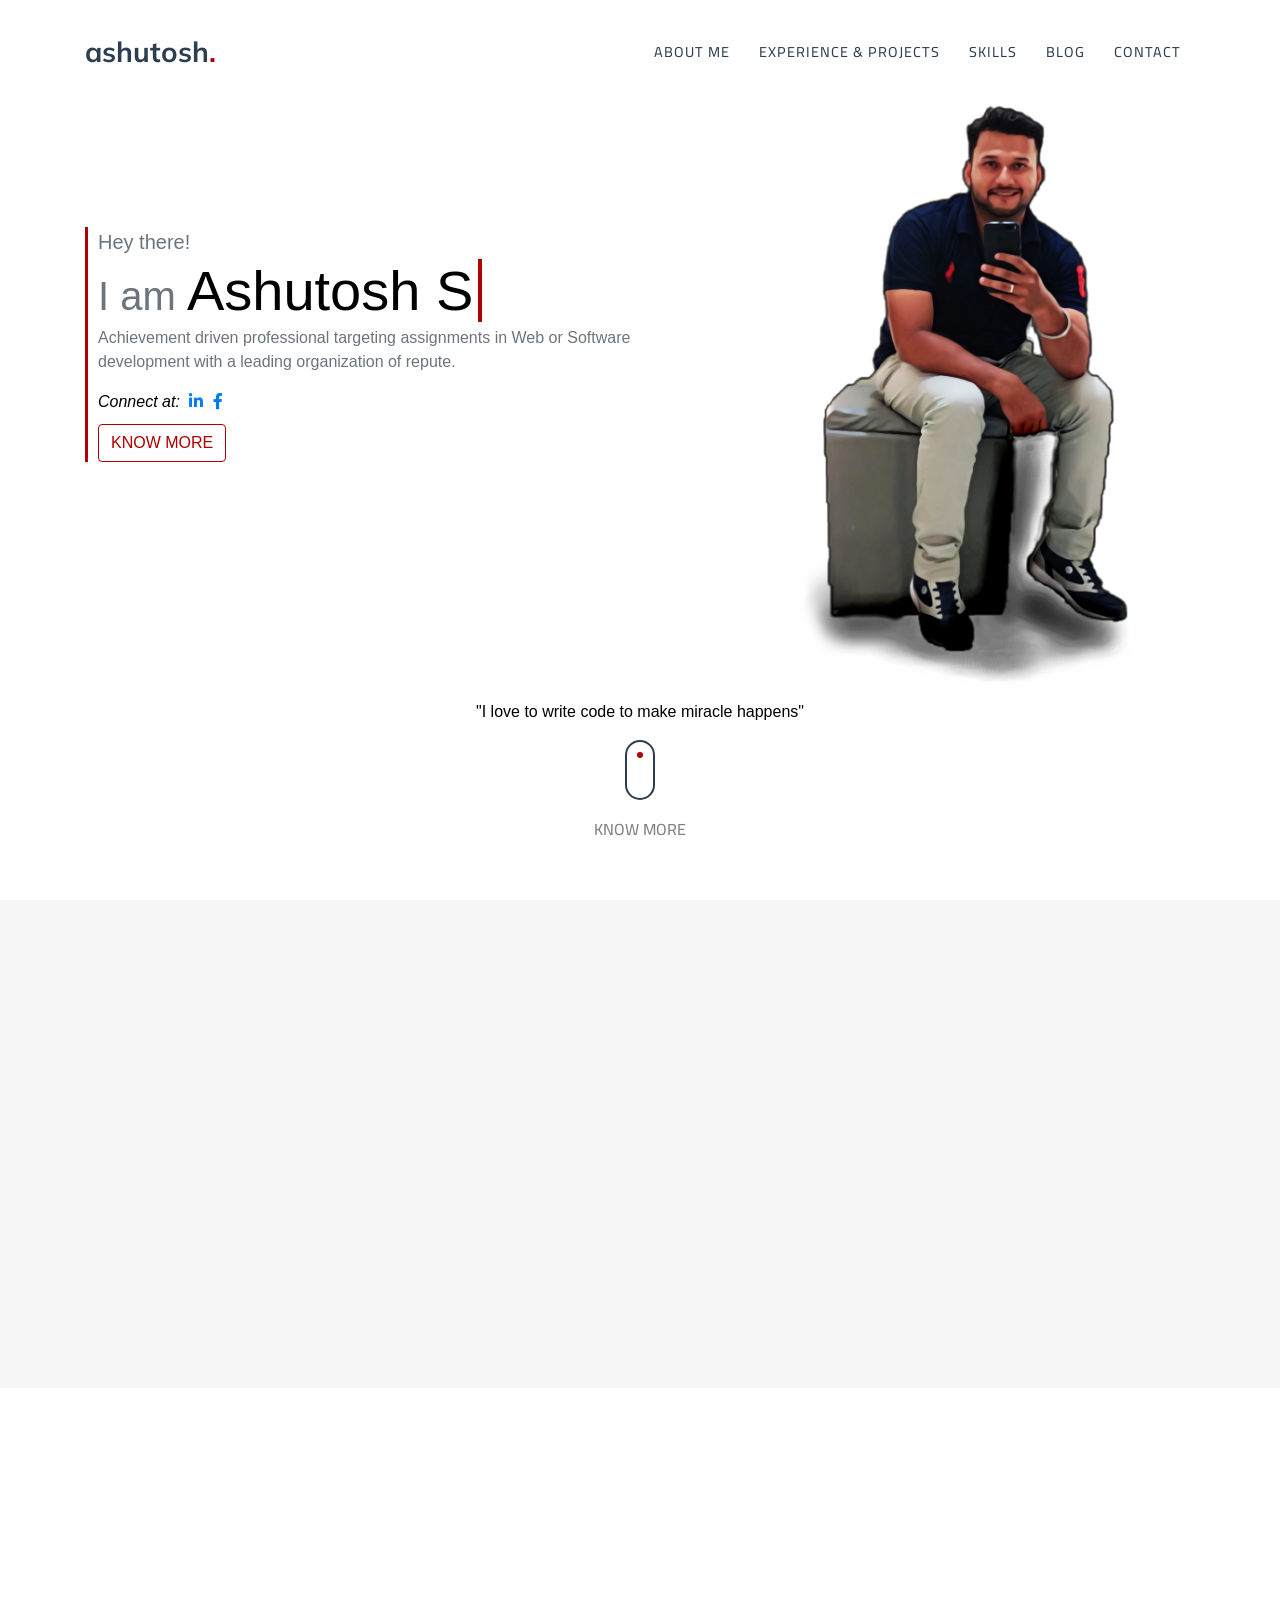
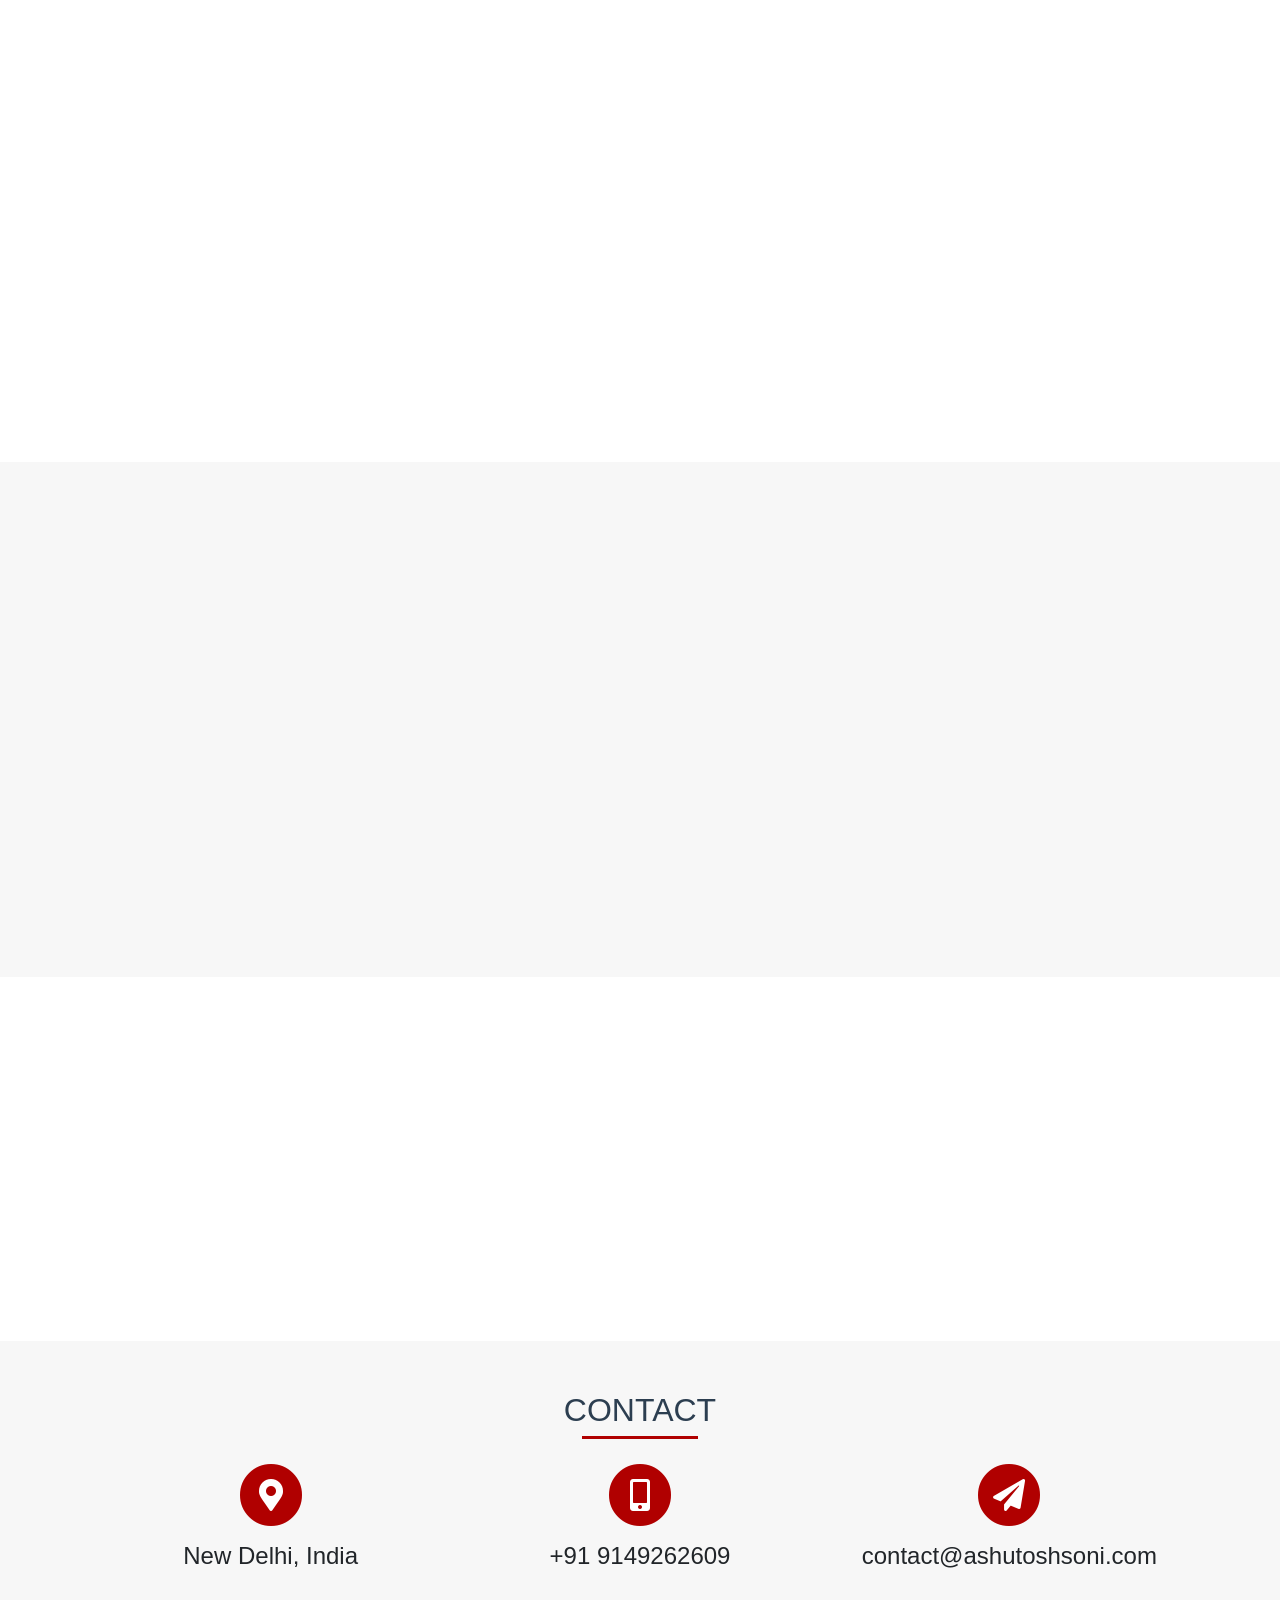
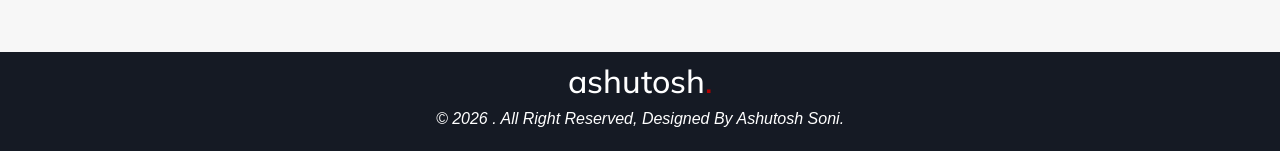
<file: index.html>
<!doctype html>
<html>
    <head>
        <!-- Required meta tags -->
        <meta charset="utf-8">
        <meta name="viewport" content="width=device-width, initial-scale=1, shrink-to-fit=no">
        <title>Ashutosh Soni</title>

        <!-- bootstrap css -->
        <link rel="stylesheet"
              href="https://stackpath.bootstrapcdn.com/bootstrap/4.3.1/css/bootstrap.min.css"
              integrity="sha384-ggOyR0iXCbMQv3Xipma34MD+dH/1fQ784/j6cY/iJTQUOhcWr7x9JvoRxT2MZw1T"
              crossorigin="anonymous">

        <!-- aos css -->
        <link rel="stylesheet" href="https://unpkg.com/aos@next/dist/aos.css" />

        <!-- google fonts -->
        <link rel="stylesheet"
              href="https://fonts.googleapis.com/css?family=Muli">
        <link href='https://fonts.googleapis.com/css?family=Cairo' rel='stylesheet'>

        <!-- fontawesome css -->
        <link rel="stylesheet"
              href="https://pro.fontawesome.com/releases/v5.7.0/css/all.css"
              integrity="sha384-6jHF7Z3XI3fF4XZixAuSu0gGKrXwoX/w3uFPxC56OtjChio7wtTGJWRW53Nhx6Ev"
              crossorigin="anonymous">
        <!-- template custom css -->
        <link href="assets/css/ashutoshsoni.css" rel="stylesheet">
        <link href="assets/css/vendor/canvas-cloud.css" rel="stylesheet">
    </head>

    <body id="page-top">

        <!-- Navigation -->
        <nav class="navbar navbar-expand-lg navbar-dark fixed-top" id="mainNav">
            <div class="container">
                <a class="navbar-brand js-scroll-trigger" href="#page-top">
                    <b>ashutosh</b><b class="dot">.</b></a>
                <button class="navbar-toggler navbar-toggler-right"
                        type="button" data-toggle="collapse"
                        data-target="#navbarResponsive"
                        aria-controls="navbarResponsive"
                        aria-expanded="false" aria-label="Toggle navigation">
                    Menu
                    <i class="fas fa-bars"></i>
                </button>
                <div class="collapse navbar-collapse" id="navbarResponsive">
                    <ul class="navbar-nav text-uppercase ml-auto">
                        <li class="nav-item">
                            <a class="nav-link js-scroll-trigger"
                               href="#about">About me</a>
                        </li>
                        <li class="nav-item">
                            <a class="nav-link js-scroll-trigger"
                               href="#experience">Experience & Projects</a>
                        </li>
                        <li class="nav-item">
                            <a class="nav-link js-scroll-trigger"
                               href="#skills">Skills</a>
                        </li>
                        <li class="nav-item">
                            <a class="nav-link js-scroll-trigger"
                               href="#blogs">Blog</a>
                        </li>
                        <li class="nav-item">
                            <a class="nav-link js-scroll-trigger"
                               href="#contact">Contact</a>
                        </li>
                    </ul>
                </div>
            </div>
        </nav>

        <!-- Header -->
        <header class="masthead">
            <div class="container">
                <div class="row intro-text">
                    <div class="col-lg-12 intro-lead-in">
                        <div class="row">
                            <div class="col-md-7">
                                <div class="intro-box">
                                    <div class="intro-greeting text-muted">
                                        Hey there!
                                    </div>
                                    <div class="intro-heading">
                                        <span class="text-muted">I am</span>
                                        <span class="typewrite display-4" data-period="2000" data-type='["Ashutosh Soni ","a Programmer ", "Blogger"]'></span>
                                        <span class="wrap"></span>

                                    </div>
                                    <div class="intro-sub-heading text-muted">
                                        <p>Achievement driven professional targeting assignments in  Web or Software development with a leading organization of repute.</p>

                                    </div>
                                    <div class="intro-footer">
                                        <div class="intro-footer-left">
                                            <i>Connect at:</i>
                                        </div>

                                        <div class="intro-footer-right">
                                            <span>
                                                <a href="#">
                                                    <i class="fab fa-linkedin-in"></i>
                                                </a>
                                            </span>
                                            <span>
                                                <a href="#">
                                                    <i class="fab fa-facebook-f"></i>
                                                </a>
                                            </span>

                                        </div>

                                    </div>
                                    <div class="intro-footer-btn">
                                        <a href="#about" role="button" class="btn btn-outline-danger custom-btn js-scroll-trigger">KNOW MORE</a>
                                    </div>
                                </div>
                            </div>
                            <div class="col-md-5 text-center">
                                <img src="assets/images/ashutosh-soni-cover.png" class="frame-image image-responsive" alt="ashutosh soni">
                            </div>
                        </div>
                        <div class="row">
                            <div class="col-12 text-center">
                                <p>"I love to write code to make miracle happens"</p>
                            </div>
                            <div class="col-12">
                                <div id="scroll-up">
                                    <a class="js-scroll-trigger" href="#about">
                                        <span></span>
                                    </a>
                                </div>
                                <div class="scroll-up-label">
                                    <h6>KNOW MORE</h6>
                                </div>
                            </div>

                        </div>
                    </div>
                </div>
            </div>
        </header>





        <!-- About me -->
        <section class="page-section" id="about">
            <div class="container-fluid section-bg section-spacing">
                <div class="row">
                    <div class="col-md-12 text-center">
                        <h2 class="section-heading text-uppercase" data-aos="fade-up">About me</h2>
                        <h4 class="section-subheading text-muted" data-aos="fade-up"><i>
                            "I love to write code to make miracle happens"</i></h4>
                    </div>
                </div>

                <div class="row text-center" data-aos="fade-up">
                    <div class="col-sm-12 profile-points">
                        <ul>
                            <li>
                                B.Tech Graduate in Computer Science and Engineering.
                            </li>
                            <li>
                                Technically sound professional with 2+ years of experience in Software Architecture plannig, designing and development.
                            </li>
                        </ul>
                    </div>
                </div>
                <div class="row text-center">
                    <div class="col-sm" data-aos="fade-up">
                        <span class="fa-stack fa-2x">
                            <i class="fas fa-circle fa-stack-2x font-awesome-custom-bg"></i>
                            <i class="fas fa-graduation-cap fa-stack-1x fa-inverse"></i>
                        </span>
                        <h4 class="service-heading">B.Tech Graduate</h4>
                        <p class="text-muted">
                            Computer Science & Engineering (Hons.)
                        </p>

                    </div>

                    <div class="col-sm" data-aos="fade-up">
                        <span class="fa-stack fa-2x">
                            <i class="fas fa-circle fa-stack-2x font-awesome-custom-bg"></i>
                            <i class="fas fa-code fa-stack-1x fa-inverse"></i>
                        </span>
                        <h4 class="service-heading">Functional & OOPs programmer</h4>
                        <p class="text-muted">
                            Clojure(Script), Javascript, Python etc.
                        </p>

                    </div>

                    <div class="col-sm" data-aos="fade-up">
                        <span class="fa-stack fa-2x">
                            <i class="fas fa-circle fa-stack-2x font-awesome-custom-bg"></i>
                            <i class="fas fa-recycle fa-stack-1x fa-inverse"></i>
                        </span>
                        <h4 class="service-heading">Workflow using SDLC models</h4>
                        <p class="text-muted">
                            Agile, waterfall etc
                        </p>

                    </div>

                    <div class="col-sm" data-aos="fade-up">
                        <span class="fa-stack fa-2x">
                            <i class="fas fa-circle fa-stack-2x font-awesome-custom-bg"></i>
                            <i class="fas fa-cogs fa-stack-1x fa-inverse"></i>
                        </span>
                        <h4 class="service-heading">Full-stack skills</h4>
                        <p class="text-muted">
                            Azure Cloud computing, DevOps etc
                        </p>

                    </div>
                </div>

            </div>
        </section>


        <!-- Experience & projects -->
        <section class="page-section" id="experience">
            <div class="container section-spacing">
                <div class="row text-center">
                    <div class="col-lg-12 text-center">
                        <h2 class="section-heading text-uppercase" data-aos="fade-right">Experience and Projects</h2>
                        <h4 class="section-subheading text-muted" data-aos="fade-up"><i>
                            Professional experience of <b>2+</b> years</i></h4>
                    </div>
                </div>
                <div class="row" >
                    <div class="col-sm-12 card-experience" data-aos="fade-left">
                        <div class="row">
                            <div class="col-md-10">
                                <h4>Software Engineer I</h4>

                            </div>
                            <div class="col-md-2">
                                <i>Nov 2017 - Present</i>
                            </div>
                        </div>
                        <div class="row">
                            <div class="col-md-12">
                                <h5><a href="#">Haldor Topsoe A/S</a></h5>
                                <p>
                                    Haldor Topsoe A/S is global leader in catalysis, hydroprocessing and process technology. They are running on Industry 4.0 model which includes Cyber-physical systems, IoTs, cloud computing, cognitive computing, etc.
                                </p>
                            </div>
                            <div class="col-md-12">
                                <span class="project-count">3</span>
                                <span class="project-legend"><b>Projects</b></span>
                            </div>
                            <div class="col-md-12">
                                <ul>
                                    <li class="project-title">
                                        <h4>TrueTemp</h4>
                                        <p>Mar 2018 - Oct 2018</p>
                                        <p>The project provides analytical, Graphical temperature study of chemical plant walls. It is built as SPAs application. Which include functionalities depending on users’ subscription.</p>
                                        <p><b>Roles & Responsibilites:</b>
                                            Architecture planning, designing and developing the app.
                                        </p>
                                        <p><b>Enviroment & technology:</b>
                                            CloureScript, Reagent, re-frame, stylefy, MongoDB, Azure App Service
                                        </p>

                                    </li>
                                </ul>
                            </div>

                        </div>
                    </div>

                </div>
            </div>
        </section>

        <!-- Skills  -->
        <section class="page-section" id="skills">
            <div class="container-fluid section-bg section-spacing">
                <div class="row">
                    <div class="col-lg-12 text-center">
                        <h2 class="section-heading text-uppercase" data-aos="fade-up">Skills</h2>
                        <h4 class="section-subheading text-muted" data-aos="fade-up"><i>
                            "Skills pay the bills"</i></h4>
                    </div>
                </div>
                <div class="container">
                    <div class="row">
                        <div class="col-md-6 skills-left-box" data-aos="fade-up">
                            <div class="row">
                                <b>Programming language: </b>
                                <span class="skills-set-val">
                                    Clojure, Javascript
                                </span>
                            </div>
                            <div class="row">
                                <b>Front-end Technologies: </b>
                                <span class="skills-set-val">
                                    Reframe, React.js, HTML5, CSS3
                                </span>
                            </div>
                            <div class="row">
                                <b>Back-end Technologies: </b>
                                <span class="skills-set-val">
                                    Node.js (Express)
                                </span>
                            </div>
                            <div class="row">
                                <b>Cloud Computing: </b>
                                <span class="skills-set-val">
                                    Azure
                                </span>
                            </div>
                        </div>
                        <div class="col-md-6 text-center" data-aos="fade-up">
                            <div id="myCanvasContainer">
                                <canvas width="350" height="300" id="myCanvas">
                                    <p>Anything in here will be replaced on browsers that support the canvas element</p>
                                </canvas>
                            </div>
                            <div id="tags">
                                <ul>
                                    <li><a href="#">clojure</a></li>
                                    <li><a href="#">ClojureScript</a></li>
                                    <li><a href="#">JavaScript</a></li>
                                    <li><a href="#">node.js</a></li>
                                    <li><a href="#">React.js</a></li>
                                    <li><a href="#">Azure</a></li>
                                    <li><a href="#">linux</a></li>
                                    <li><a href="#">HTML 5</a></li>
                                    <li><a href="#">CSS 3</a></li>
                                    <li><a href="#">Reframe</a></li>
                                </ul>
                            </div>


                        </div>
                    </div>

                </div>
            </div>
        </section>

        <!-- Blogs -->
        <section class="page-section" id="blogs">
            <div class="container section-spacing">
                <div class="row text-center">
                    <div class="col-lg-12 text-center">
                        <h2 class="section-heading text-uppercase" data-aos="fade-right">Blogs</h2>
                        <h4 class="section-subheading text-muted" data-aos="fade-up"><i>
                            Professional experience of <b>2+</b> years</i></h4>
                    </div>
                </div>
                <div class="row" >
                    <div class="col-sm blog-holder" data-aos="fade-up-right">
                        <div class="col-sm-12 card-blog">
                            Introduction to clojure
                        </div>
                    </div>
                    <div class="col-sm blog-holder" data-aos="fade-up-right">
                        <div class="col-sm-12 card-blog">
                            Introduction to clojure
                        </div>
                    </div>

                </div>

                <div class="row text-center">
                    <div class="col-sm-12 blog-btn" data-aos="fade-up">
                        <a href="#" role="button" class="btn btn-outline-danger custom-btn js-scroll-trigger">READ MORE</a>
                    </div>
                </div>

            </div>
        </section>

        <!-- Contact  -->
        <section class="page-section" id="contact">
            <div class="container-fluid section-bg section-spacing">
                <div class="row">
                    <div class="col-lg-12 text-center">
                        <h2 class="section-heading text-uppercase" >Contact</h2>
                        <!-- <h4 class="section-subheading text-muted"><i> "Skills pay the bills"</i></h4> -->
                    </div>
                </div>
                <div class="container">
                    <div class="row p-3 text-center">
                        <div class="col-sm">
                            <span class="fa-stack fa-2x">
                                <i class="fas fa-circle fa-stack-2x font-awesome-custom-bg"></i>
                                <i class="fas fa-map-marker-alt fa-stack-1x fa-inverse"></i>
                            </span>
                            <h4 class="service-heading">New Delhi, India</h4>
                        </div>
                        <div class="col-sm">
                            <span class="fa-stack fa-2x">
                                <i class="fas fa-circle fa-stack-2x font-awesome-custom-bg"></i>
                                <i class="fas fa-mobile-alt fa-stack-1x fa-inverse"></i>
                            </span>
                            <h4 class="service-heading">+91 9149262609</h4>
                        </div>
                        <div class="col-sm">
                            <span class="fa-stack fa-2x">
                                <i class="fas fa-circle fa-stack-2x font-awesome-custom-bg"></i>
                                <i class="fas fa-paper-plane fa-stack-1x fa-inverse"></i>
                            </span>
                            <h4 class="service-heading">contact@ashutoshsoni.com</h4>
                        </div>
                        
                    </div>

                </div>
            </div>
        </section>


        <!-- footer  -->
        <section class="page-section" id="footer">
            <div class="container-fluid footer-bg">
                <div class="row text-center">
                    <div class="col-lg-12">
                        <h2 class="footer-brand">ashutosh<span class="dot">.</span></h2>
                        <h6 class="section-subheading">
                            <i>
                                ©
                                <span id="copyright-year">2018</span>
                                . All Right Reserved, Designed By Ashutosh Soni.
                            </i>
                        </h6>
                    </div>

                </div>

            </div>
        </section>


        <!-- Bootstrap core JavaCloud-Loding -->
        <script src="assets/js/vendor/jquery.min.js"></script>
        <script src="assets/js/vendor/bootstrap.bundle.min.js"></script>

        <!-- Plugin Javascript -->
        <script src="assets/js/vendor/jquery.easing.min.js"></script>
        <script src="assets/js/scrolling-nav.js"></script>

        <!-- tagcanvas  2.9 -->
        <script src="assets/js/vendor/jquery.tagcanvas.min.js"></script>

        <!-- AOS  -->
        <script src="https://unpkg.com/aos@next/dist/aos.js"></script>
        <script>
         AOS.init({
             duration: 1200,
         });
        </script>

        <!-- Custom script for this template -->
        <script src="assets/js/custom.js"></script>

    </body>
</html>
</file>
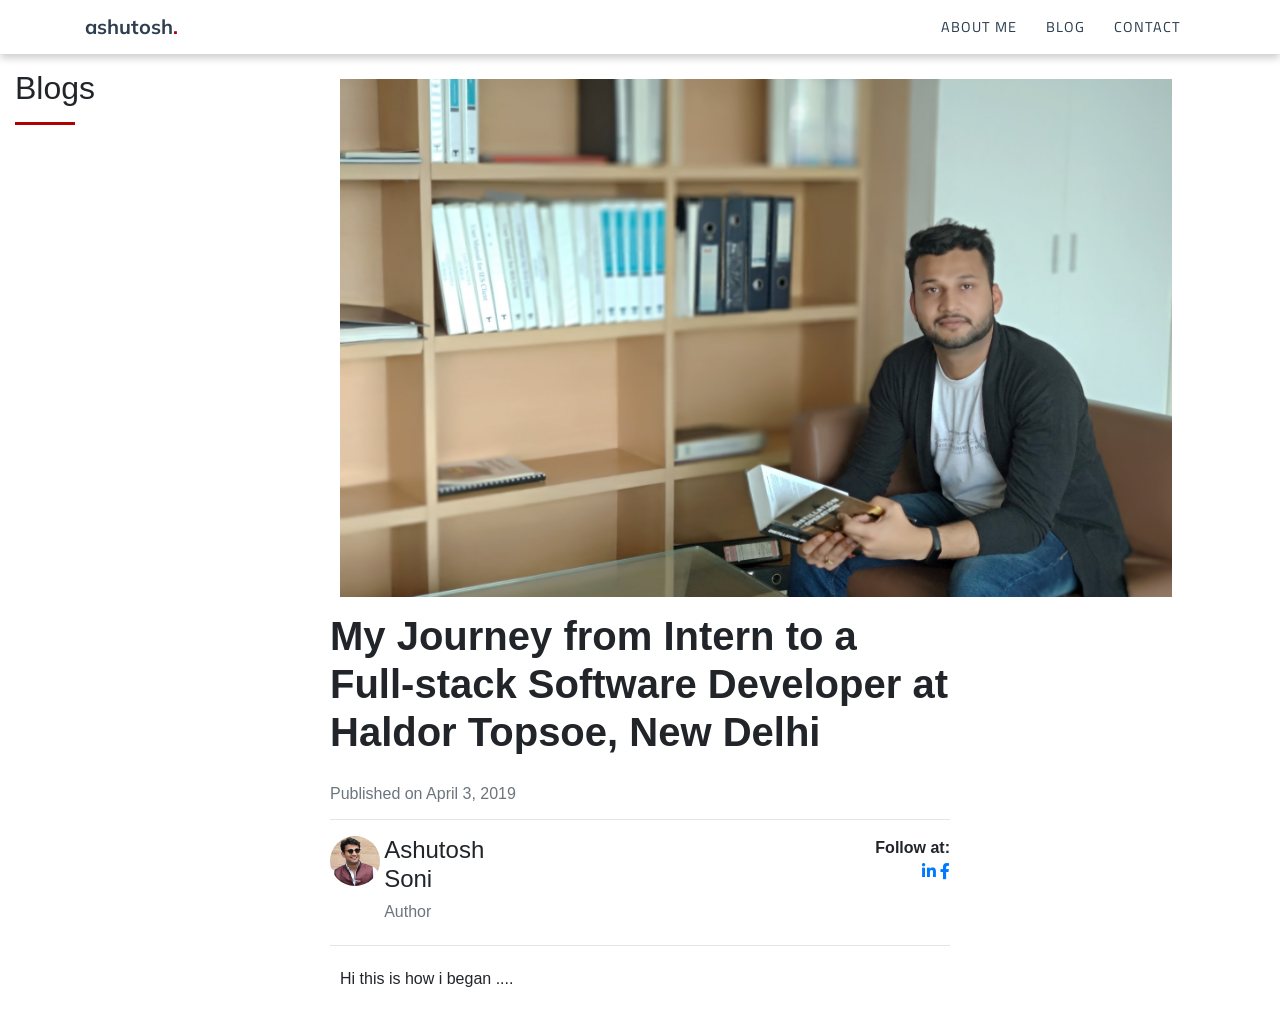
<file: blog.html>
<!doctype html>
<html>
    <head>
        <!-- Required meta tags -->
        <meta charset="utf-8">
        <meta name="viewport" content="width=device-width, initial-scale=1, shrink-to-fit=no">
        <title>Ashutosh Soni</title>

        <!-- bootstrap css -->
        <link rel="stylesheet"
              href="https://stackpath.bootstrapcdn.com/bootstrap/4.3.1/css/bootstrap.min.css"
              integrity="sha384-ggOyR0iXCbMQv3Xipma34MD+dH/1fQ784/j6cY/iJTQUOhcWr7x9JvoRxT2MZw1T"
              crossorigin="anonymous">


        <!-- google fonts -->
        <link rel="stylesheet"
              href="https://fonts.googleapis.com/css?family=Muli">
        <link href='https://fonts.googleapis.com/css?family=Cairo' rel='stylesheet'>

        <!-- fontawesome css -->
        <link rel="stylesheet"
              href="https://pro.fontawesome.com/releases/v5.7.0/css/all.css"
              integrity="sha384-6jHF7Z3XI3fF4XZixAuSu0gGKrXwoX/w3uFPxC56OtjChio7wtTGJWRW53Nhx6Ev"
              crossorigin="anonymous">

        <!-- template custom css -->
        <link href="assets/css/blogs.css" rel="stylesheet">
    </head>

    <body id="page-top">

        <!-- Navigation -->
        <nav class="navbar navbar-expand-lg navbar-dark fixed-top navbar-shrink " id="mainNav">
            <div class="container">
                <a class="navbar-brand js-scroll-trigger" href="#page-top">
                    <b>ashutosh</b><b class="dot">.</b></a>
                <button class="navbar-toggler navbar-toggler-right"
                        type="button" data-toggle="collapse"
                        data-target="#navbarResponsive"
                        aria-controls="navbarResponsive"
                        aria-expanded="false" aria-label="Toggle navigation">
                    Menu
                    <i class="fas fa-bars"></i>
                </button>
                <div class="collapse navbar-collapse" id="navbarResponsive">
                    <ul class="navbar-nav text-uppercase ml-auto">
                        <li class="nav-item">
                            <a class="nav-link js-scroll-trigger"
                               href="#about">About me</a>
                        </li>
                        <li class="nav-item">
                            <a class="nav-link js-scroll-trigger"
                               href="#blogs">Blog</a>
                        </li>
                        <li class="nav-item">
                            <a class="nav-link js-scroll-trigger"
                               href="#contact">Contact</a>
                        </li>
                    </ul>
                </div>
            </div>
        </nav>

        <div class="container-fluid main-container">
            <div class="row">
                <div class="col-lg-3">
                    <span class="blog-legend"><h2>Blogs</h2></span>
                </div>
                <div class="col-lg-6">
                    <div class="row post-container">

                        <div class="col-sm-12 text-center">
                            <img src="assets/images/ashutoshsoni-background.jpg" class="post-banner image-responsive" alt="ashutosh soni">
                        </div>

                        <div class="col-sm-12 post-title">
                            <h1>
                                <b>
                                    My Journey from Intern to a Full-stack Software Developer at Haldor Topsoe, New Delhi

                                </b>
                            </h1>
                        </div>

                        <div class="col-sm-12 post-details">
                            <h6 class="text-muted">
                                Published on April 3, 2019
                            </h6>
                            <hr>
                            <div class="row">
                                <div class="col-sm-2 col-md-1 col-lg-1">
                                    <img src="assets/images/ashutoshsoni.jpg" class="image-responsive rounded-circle author-img" alt="ashutosh soni">
                                </div>
                                <div class="col-sm-4 col-md-3 col-lg-3">
                                    <b>
                                        <h4>Ashutosh Soni</h4>
                                    </b>
                                    <h6 class="text-muted">
                                        Author
                                    </h6>
                                </div>
                                <div class="col-sm-6 col-md-8 col-lg-8 post-details-right">
                                    <b>Follow at:</b>
                                    <div>
                                        <span>
                                            <a href="#">
                                                <i class="fab fa-linkedin-in"></i>
                                            </a>
                                        </span>
                                        <span>
                                            <a href="#">
                                                <i class="fab fa-facebook-f"></i>
                                            </a>
                                        </span>
                                    </div>
                                </div>
                            </div>
                            <hr>
                        </div>

                        <div class="col-sm-12">
                            <p>
                                Hi this is how i began ....
                            </p>
                        </div>

                    </div>
                </div>

                <!-- blog page right column -->
                <div class="col-lg-3">
                    <!-- <h2>Ashutosh Soni</h2> -->
                </div>
            </div>
        </div>


        <!-- Bootstrap core JavaCloud-Loding -->
        <script src="assets/js/vendor/jquery.min.js"></script>
        <script src="assets/js/vendor/bootstrap.bundle.min.js"></script>

        <!-- Plugin Javascript -->
        <script src="assets/js/vendor/jquery.easing.min.js"></script>

        <!-- Custom script for this template -->

    </body>
</html>
</file>
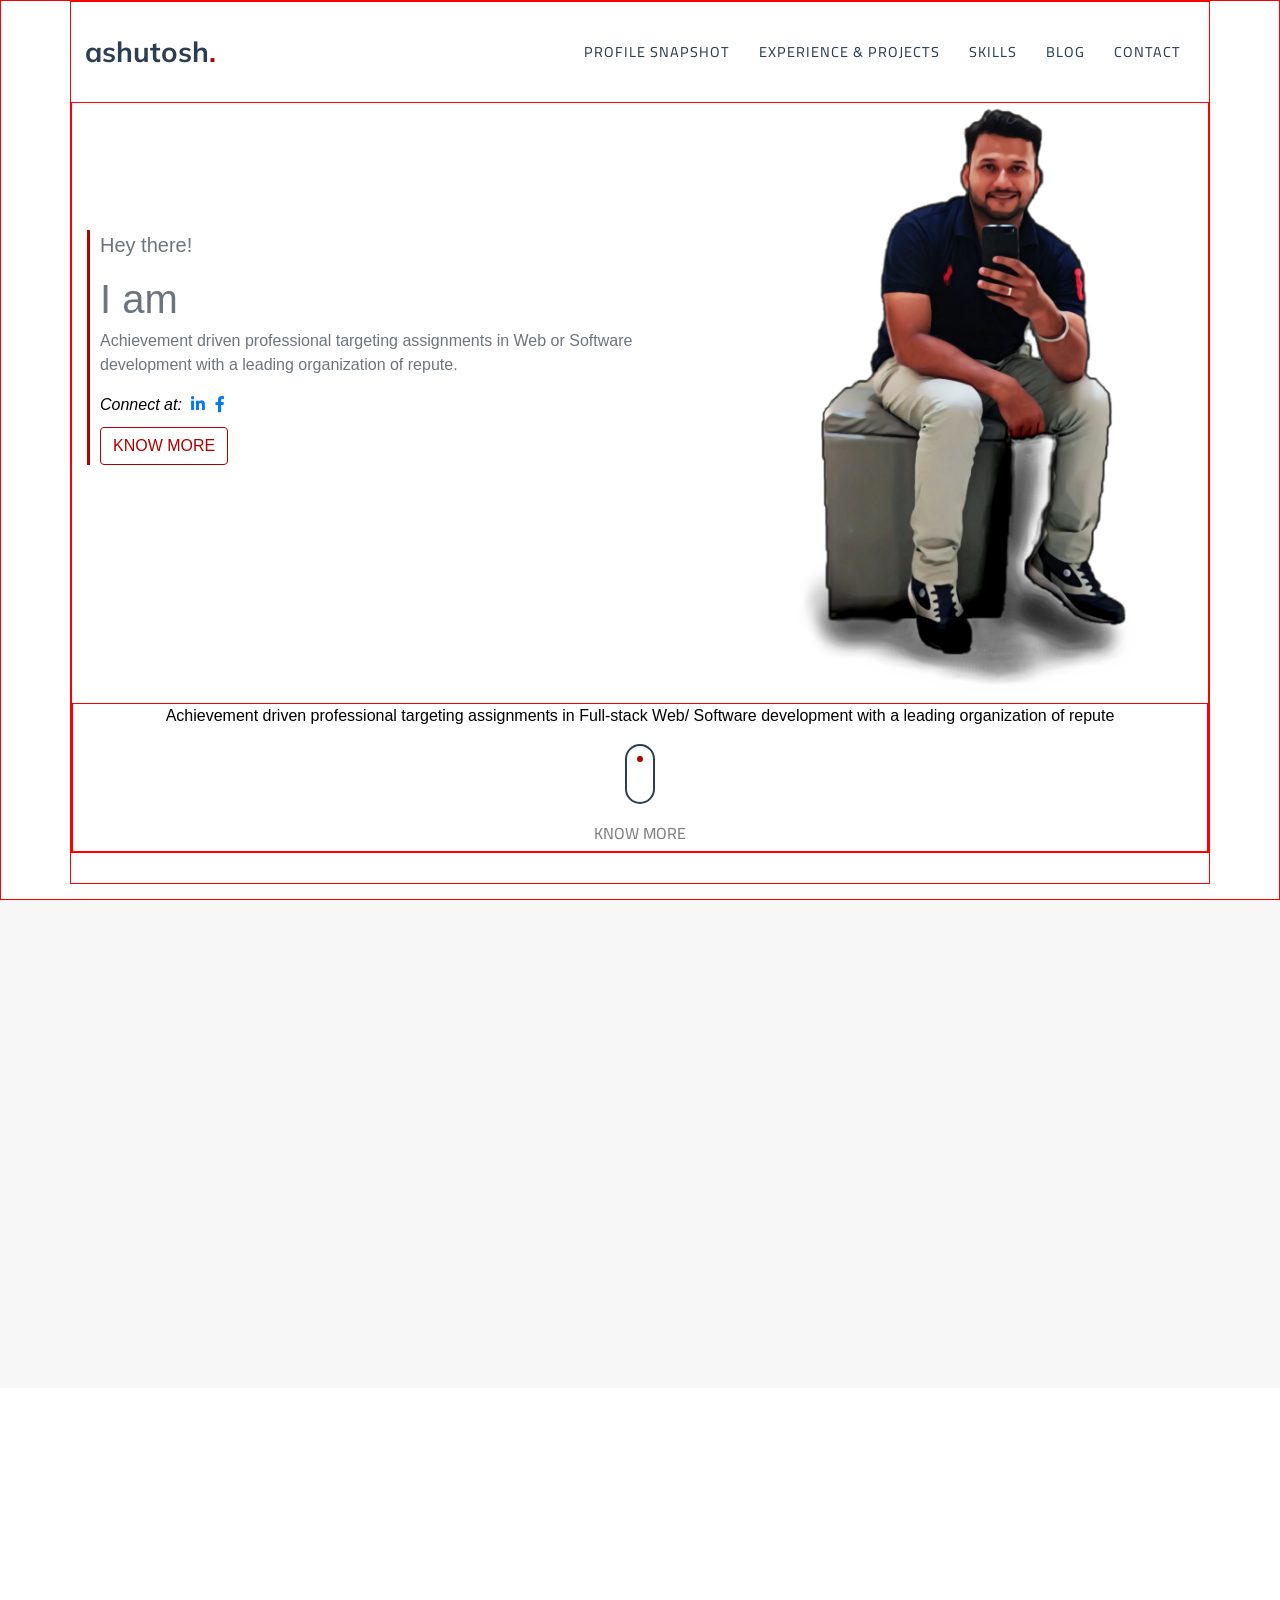
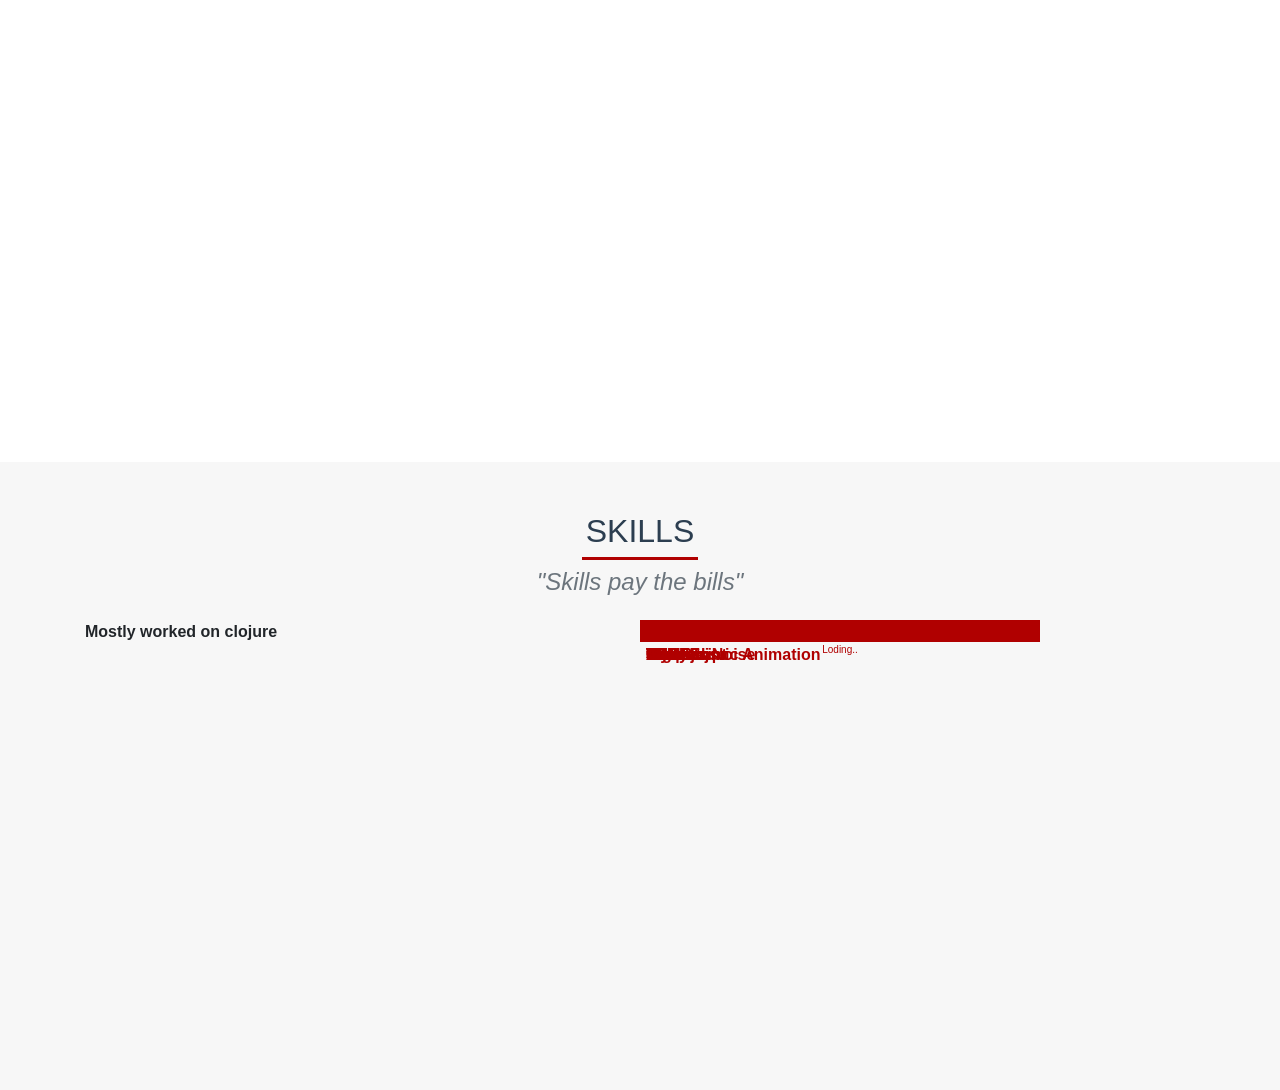
<file: index2.html>
<!doctype html>
<html>
    <head>
        <!-- Required meta tags -->
        <meta charset="utf-8">
        <meta name="viewport" content="width=device-width, initial-scale=1, shrink-to-fit=no">
        <title>Ashutosh Soni</title>

        <!-- bootstrap css -->
        <link rel="stylesheet"
              href="https://stackpath.bootstrapcdn.com/bootstrap/4.3.1/css/bootstrap.min.css"
              integrity="sha384-ggOyR0iXCbMQv3Xipma34MD+dH/1fQ784/j6cY/iJTQUOhcWr7x9JvoRxT2MZw1T"
              crossorigin="anonymous">

        <!-- aos css -->
        <link rel="stylesheet" href="https://unpkg.com/aos@next/dist/aos.css" />

        <!-- google fonts -->
        <link rel="stylesheet"
              href="https://fonts.googleapis.com/css?family=Muli">
        <link href='https://fonts.googleapis.com/css?family=Cairo' rel='stylesheet'>

        <!-- fontawesome css -->
        <link rel="stylesheet"
              href="https://pro.fontawesome.com/releases/v5.7.0/css/all.css"
              integrity="sha384-6jHF7Z3XI3fF4XZixAuSu0gGKrXwoX/w3uFPxC56OtjChio7wtTGJWRW53Nhx6Ev"
              crossorigin="anonymous">
        <!-- template custom css -->
        <link href="assets/css/ashutoshsoni.css" rel="stylesheet">
        <link href="assets/css/vendor/canvas-cloud.css" rel="stylesheet">
    </head>

    <body id="page-top">

        <!-- Navigation -->
        <nav class="navbar navbar-expand-lg navbar-dark fixed-top" id="mainNav">
            <div class="container">
                <a class="navbar-brand js-scroll-trigger" href="#page-top">
                    <b>ashutosh</b><b class="dot">.</b></a>
                <button class="navbar-toggler navbar-toggler-right"
                        type="button" data-toggle="collapse"
                        data-target="#navbarResponsive"
                        aria-controls="navbarResponsive"
                        aria-expanded="false" aria-label="Toggle navigation">
                    Menu
                    <i class="fas fa-bars"></i>
                </button>
                <div class="collapse navbar-collapse" id="navbarResponsive">
                    <ul class="navbar-nav text-uppercase ml-auto">
                        <li class="nav-item">
                            <a class="nav-link js-scroll-trigger"
                               href="#about">Profile Snapshot</a>
                        </li>
                        <li class="nav-item">
                            <a class="nav-link js-scroll-trigger"
                               href="#experience">Experience & Projects</a>
                        </li>
                        <li class="nav-item">
                            <a class="nav-link js-scroll-trigger"
                               href="#skills">Skills</a>
                        </li>
                        <li class="nav-item">
                            <a class="nav-link js-scroll-trigger"
                               href="#team">Blog</a>
                        </li>
                        <li class="nav-item">
                            <a class="nav-link js-scroll-trigger"
                               href="#contact">Contact</a>
                        </li>
                    </ul>
                </div>
            </div>
        </nav>

        <!-- Header -->
        <header class=" container-fluid masthead test-border">
            <div class="container">
                <div class="row intro-text test-border">
                    <div class="col-lg-12 intro-lead-in test-border">
                        <div class="row">
                            <div class="col-md-7">
                                <div class="intro-box">
                                    <div class="intro-greeting text-muted">
                                        Hey there!
                                    </div>
                                    <div class="intro-heading">
                                        <span class="text-muted">I am</span>
                                        <span class="typewrite display-4" data-period="2000" data-type='["Ashutosh Soni ","a Programmer ", "Blogger"]'></span>
                                        <span class="wrap"></span>

                                    </div>
                                    <div class="intro-sub-heading text-muted">
                                        <p>Achievement driven professional targeting assignments in  Web or Software development with a leading organization of repute.</p>

                                    </div>
                                    <div class="intro-footer">
                                        <div class="intro-footer-left">
                                            <i>Connect at:</i>
                                        </div>

                                        <div class="intro-footer-right">
                                            <span>
                                                <a href="#">
                                                    <i class="fab fa-linkedin-in"></i>
                                                </a>
                                            </span>
                                            <span>
                                                <a href="#">
                                                    <i class="fab fa-facebook-f"></i>
                                                </a>
                                            </span>

                                        </div>

                                    </div>
                                    <div class="intro-footer-btn">
                                        <a href="#about" role="button" class="btn btn-outline-danger custom-btn js-scroll-trigger">KNOW MORE</a>
                                    </div>
                                </div>
                            </div>
                            <div class="col-md-5 text-center">
                                <img src="assets/images/ashutosh-soni-cover.png" class="frame-image image-responsive" alt="ashutosh soni">
                            </div>
                        </div>
                        <div class="row test-border">
                            <div class="col-12 text-center">
                                <p>Achievement driven professional targeting assignments in Full-stack
                                    Web/ Software development with a leading organization of
                                    repute</p>
                            </div>
                            <div class="col-12">
                                <div id="scroll-up">
                                    <a class="js-scroll-trigger" href="#about">
                                        <span></span>
                                    </a>
                                </div>
                                <div class="scroll-up-label">
                                    <h6>KNOW MORE</h6>
                                </div>
                            </div>

                        </div>
                    </div>
                </div>
            </div>
        </header>

        <!-- Profile snapshot -->
        <section class="page-section" id="about">
            <div class="container-fluid section-bg section-spacing">
                <div class="row">
                    <div class="col-lg-12 text-center">
                        <h2 class="section-heading text-uppercase" data-aos="fade-up">Profile Snapshot</h2>
                        <h4 class="section-subheading text-muted" data-aos="fade-up"><i>
                            "I love to write code to make miracle happens"</i></h4>
                    </div>
                </div>
                <div class="row text-center" data-aos="fade-up">
                    <div class="col-md-12 col-lg-12 col-sm-12 col-xs-12 profile-points ">
                        <ul>
                            <li>
                                B.Tech Graduate in Computer Science and Engineering.
                            </li>
                            <li>
                                Technically sound professional with 2+ years of experience in Software Architecture plannig, designing and development.
                            </li>
                        </ul>
                    </div>
                    <div class="col-sm" data-aos="fade-up">
                        <span class="fa-stack fa-2x">
                            <i class="fas fa-circle fa-stack-2x font-awesome-custom-bg"></i>
                            <i class="fas fa-graduation-cap fa-stack-1x fa-inverse"></i>
                        </span>
                        <h4 class="service-heading">B.Tech Graduate</h4>
                        <p class="text-muted">
                            Computer Science & Engineering (Hons.)
                        </p>

                    </div>

                    <div class="col-sm" data-aos="fade-up">
                        <span class="fa-stack fa-2x">
                            <i class="fas fa-circle fa-stack-2x font-awesome-custom-bg"></i>
                            <i class="fas fa-code fa-stack-1x fa-inverse"></i>
                        </span>
                        <h4 class="service-heading">Functional & OOPs programmer</h4>
                        <p class="text-muted">
                            Clojure(Script), Javascript, Python etc.
                        </p>

                    </div>

                    <div class="col-sm" data-aos="fade-up">
                        <span class="fa-stack fa-2x">
                            <i class="fas fa-circle fa-stack-2x font-awesome-custom-bg"></i>
                            <i class="fas fa-recycle fa-stack-1x fa-inverse"></i>
                        </span>
                        <h4 class="service-heading">Workflow using SDLC models</h4>
                        <p class="text-muted">
                            Agile, waterfall etc
                        </p>

                    </div>

                    <div class="col-sm" data-aos="fade-up">
                        <span class="fa-stack fa-2x">
                            <i class="fas fa-circle fa-stack-2x font-awesome-custom-bg"></i>
                            <i class="fas fa-cogs fa-stack-1x fa-inverse"></i>
                        </span>
                        <h4 class="service-heading">Full-stack skills</h4>
                        <p class="text-muted">
                            Azure Cloud computing, DevOps etc
                        </p>

                    </div>


                </div>
            </div>
        </section>

        <!-- Experience & projects -->
        <section class="page-section" id="experience">
            <div class="container  section-spacing">
                <div class="row text-center">
                    <div class="col-lg-12 text-center">
                        <h2 class="section-heading text-uppercase" data-aos="fade-right">Experience and Projects</h2>
                        <h4 class="section-subheading text-muted" data-aos="fade-up"><i>
                            Professional experience of <b>2+</b> years</i></h4>
                    </div>
                </div>
                <div class="row" >
                    <div class="col-sm card-experience" data-aos="fade-left">
                        <div class="row">
                            <div class="col-md-10">
                                <h4>Software Engineer I</h4>

                            </div>
                            <div class="col-md-2">
                                <i>Nov 2017 - Present</i>
                            </div>
                        </div>
                        <div class="row">
                            <div class="col-md-12">
                                <h5><a href="#">Haldor Topsoe A/S</a></h5>
                                <p>
                                    Haldor Topsoe A/S is global leader in catalysis, hydroprocessing and process technology. They are running on Industry 4.0 model which includes Cyber-physical systems, IoTs, cloud computing, cognitive computing, etc.
                                </p>
                            </div>
                            <div class="col-md-12">
                                <span class="project-count">3</span>
                                <span class="project-legend"><b>Projects</b></span>
                            </div>
                            <div class="col-md-12">
                                <ul>
                                    <li class="project-title">
                                        <h4>TrueTemp</h4>
                                        <p>Mar 2018 - Oct 2018</p>
                                        <p>The project provides analytical, Graphical temperature study of chemical plant walls. It is built as SPAs application. Which include functionalities depending on users’ subscription.</p>
                                        <p><b>Roles & Responsibilites:</b>
                                            Architecture planning, designing and developing the app.
                                        </p>
                                        <p><b>Enviroment & technology:</b>
                                            CloureScript, Reagent, re-frame, stylefy, MongoDB, Azure App Service
                                        </p>

                                    </li>
                                </ul>
                            </div>

                        </div>
                    </div>

                </div>
            </div>
        </section>

        <!-- Skills  -->
        <section class="page-section" id="skills">
            <div class="container-fluid section-bg section-spacing">
                <div class="row">
                    <div class="col-lg-12 text-center">
                        <h2 class="section-heading text-uppercase">Skills</h2>
                        <h4 class="section-subheading text-muted"><i>
                            "Skills pay the bills"</i></h4>
                    </div>
                </div>
                <div class="container">
                    <div class="row">
                        <div class="col-md-6">
                            <b>Mostly worked on clojure</b>
                        </div>
                        <div class="col-col-6">

                            <!-- canvas-cloud -->
                            <div id="cloud-all" class="text-center">
                                <div class="loading-bar">Loading-Bar</div>
                                <div class="cloud-loding">Loding..</div>
                            </div>
                            <div id="cloud-container">
                                <a href="#">CSS</a>
                                <a href="#">HTML5</a>
                                <a href="#">DIV</a>
                                <a href="#">style</a>
                                <a href="#">Color</a>
                                <a href="#">3D</a>
                                <a href="#">JavaScript</a>
                                <a href="#">Font</a>
                                <a href="#">Node.js</a>
                                <a href="#">THREE.js</a>
                                <a href="#">Canvas</a>
                                <a href="#">Class</a>
                                <a href="#">Web</a>
                                <a href="#">Math</a>
                                <a href="#">Random</a>
                                <a href="#">Fractals</a>
                                <a href="#">Simplex Noise</a>
                                <a href="#">Array</a>
                                <a href="#">Algonithmic Animation</a>
                                <a href="#">function</a>
                            </div>



                        </div>
                    </div>

                </div>
            </div>
        </section>



        <!-- Bootstrap core JavaCloud-Loding -->
        <script src="assets/js/vendor/jquery.min.js"></script>
        <script src="assets/js/vendor/bootstrap.bundle.min.js"></script>

        <!-- Plugin Javascript -->
        <script src="assets/js/vendor/jquery.easing.min.js"></script>
        <script src="assets/js/scrolling-nav.js"></script>

        <!-- AOS  -->
        <script src="https://unpkg.com/aos@next/dist/aos.js"></script>
        <script>
         AOS.init({
             duration: 1200,
         });
        </script>

        <!-- Custom script for this template -->
        <script src="assets/js/custom.js"></script>
        <!-- <script src="assets/js/vendor/canvas-cloud.js"></script> -->

    </body>
</html>
</file>
<file: assets/css/ashutoshsoni.css>
/* @media (min-width: 768px) { */
/*   section { */
/*     padding: 25px 0; */
/*   } */
/* } */

.section-heading {
  color: #2c3e50;
  padding-bottom:10px ;
  position: relative;
}

.section-heading:before {
  content: "";
  position: absolute;
  width: 10%;
  bottom: 0;
  left: 45%;
  border-bottom: 3px solid #b00000;
}


::-moz-selection {
  background: #b00000;
  text-shadow: none;
}

::selection {
  background: #b00000;
  text-shadow: none;
}

img::-moz-selection {
  background: transparent;
}

img::selection {
  background: transparent;
}

img::-moz-selection {
  background: transparent;
}

#mainNav {
  background-color: white;
  box-shadow: 0 4px 8px 0 rgba(0,0,0,0.2);

}

#mainNav .navbar-toggler {
  font-size: 12px;
  right: 0;
  padding: 13px;
  text-transform: uppercase;
  color: #2C3E50;
  border: 0;
  background-color: white;

}

#mainNav .navbar-brand {
  font-size: 16px;
  color: #2C3E50;
  font-family: 'Muli', Arial, serif;
}

.dot {
  color: #b00000;

}


#mainNav .navbar-brand.active, #mainNav .navbar-brand:active, #mainNav .navbar-brand:focus {
  color: #20354a;
  /* color: #fec810 */
}
#mainNav .navbar-brand:hover {
  color: #b00000;
}

#mainNav .navbar-nav .nav-item .nav-link {
  font-family: 'Cairo', Arial, serif;
  font-size: 90%;
  font-weight: 450;
  padding: 0.75em 0;
  letter-spacing: 1px;
  color: #2c3e50;
}

#mainNav .navbar-nav .nav-item .nav-link:hover {
  color: #b00000;}

@media (min-width: 992px) {
  #mainNav {
    padding-top: 25px;
    padding-bottom: 25px;
    -webkit-transition: padding-top 0.3s, padding-bottom 0.3s;
    transition: padding-top 0.3s, padding-bottom 0.3s;
    border: none;
    background-color: transparent;
    box-shadow: none;

  }
  #mainNav .navbar-brand {
    font-size: 1.75em;
    -webkit-transition: all 0.3s;
    transition: all 0.3s;
    color: #2C3E50;
  }
  #mainNav .navbar-nav .nav-item .nav-link {
    padding: 1.1em 1em !important;
    color: #2C3E50;
  }
  
  #mainNav.navbar-shrink {
    padding-top: 0;
    padding-bottom: 0;
    color: #2c3e50;
    background-color: white;
    box-shadow: 0 4px 8px 0 rgba(0,0,0,0.2);

  }
  #mainNav.navbar-shrink .navbar-brand {
    font-size: 1.25em;
    padding: 12px 0;
    color: #2c3e50;
  }

  #mainNav.navbar-shrink .navbar-nav .nav-item .nav-link {
    font-size: 90%;
    font-weight: 400;
    padding: 0.75em 0;
    letter-spacing: 1px;
    color: #2c3e50;
  }

  #mainNav.navbar-shrink .navbar-nav .nav-item .nav-link:hover, #mainNav.navbar-shrink .navbar-brand:hover {
    color: #b00000;
  }


  #mainNav.navbar-shrink .nav-link.active {
    color: #b00000;
    outline: none;
    border-bottom: 0.20rem solid #b00000;
    transition: border-bottom 0.3s;
  }

}

@media (min-width: 992px) {
  header.masthead {
    height: 100vh;
    min-height: 250px;
  }
}

header.masthead {
  color: black;
  /* background: -webkit-gradient(linear, left top, left bottom, from(rgba(92, 77, 66, 0.8)), to(rgba(92, 77, 66, 0.8))), url("../images/header-bg.jpg"); */
  /* background: linear-gradient(to bottom, rgba(92, 77, 66, 0.8) 0%, rgba(92, 77, 66, 0.8) 100%), url("../images/header-bg.jpg"); */
  /* background-image: url("../images/ashutoshsoni-background.jpg"); */
  background-position: center;
  background-repeat: no-repeat;
  background-attachment: scroll;
  background-size: cover;

  /* background-image: url("../images/ashutoshsoni-background03.jpg"); */
}

header.masthead .intro-text {
  padding-top: 100px;
  padding-bottom: 5px;
}

header.masthead .intro-text .intro-lead-in {
  margin-bottom: 25px;
  /* box-shadow: 0 4px 8px 0 rgba(0,0,0,0.2); */
}

.intro-box {
  border-left: 3px solid #b00000;
  padding-left:10px;
}

@media (min-width: 992px){
  .intro-box{
    margin-top: 20%;
  }
}


.intro-greeting {
  font-size: 20px;
}

.intro-heading {
  font-size: 40px;
}

.intro-sub-heading {

}

.intro-footer {
}

.intro-footer-left {
  display: inline;
  margin-right: 5px;
}

.intro-footer-right {
  display: inline;
}
.intro-footer-right span {
  margin-right: 5px; 
}

.intro-footer-btn {
  padding-top:10px;
}

.custom-btn {
  border-color: #b00000;
  color: #b00000;
}

.custom-btn:hover {
  background-color: #b00000;
  color: white;
}



.service-heading {
  margin: 15px 0;
}

#scroll-up{
  position:relative;
  height: 80px;
}

#scroll-up a {
  display: inline-block;
  left: 50%;
  position: absolute;
  z-index: 2;
}

#scroll-up a:hover  {
  opacity: 0.8;
}

#scroll-up a span{
  position: absolute;
  top:0;
  width: 30px;
  height: 60px;
  margin-left: -15px;
  border: 2px solid #2c3e50;
  border-radius: 50px;
  box-sizing: border-box;
  -webkit-animation: floating 2s infinite;
  animation: floating 2s infinite;
}

@-webkit-keyframe floating {
  from { -webkit-transform: translate(0,  0px); }
  65%  { -webkit-transform: translate(0, 15px); }
  to   { -webkit-transform: translate(0, -0px); }
}

@keyframes floating {
  from { transform: translate(0,  0px); }
  65%  { transform: translate(0, 15px); }
  to   { transform: translate(0, -0px); }
}

#scroll-up a span::before {
  position: absolute;
  top: 10px;
  content: '';
  width: 6px;
  height: 6px;
  margin-left: 10px;
  background-color: #b00000;
  border-radius: 100%;
  -webkit-animation: scroll-point 2s infinite;
  animation: scroll-point 2s infinite;
  box-sizing: border-box;
}

@-webkit-keyframes scroll-point {
  0% {
    -webkit-transform: translate(0, 0);
    opacity: 0;
  }
  40% {
    opacity: 1;
  }
  80% {
    -webkit-transform: translate(0, 20px);
    opacity: 0;
  }
  100% {
    opacity: 0;
  }
}
@keyframes scroll-point {
  0% {
    transform: translate(0, 0);
    opacity: 0;
  }
  40% {
    opacity: 1;
  }
  80% {
    transform: translate(0, 20px);
    opacity: 0;
  }
  100% {
    opacity: 0;
  }
}

.scroll-up-label {
  font-family: 'Cairo', Arial, serif;
  text-align: center;
  color: grey;

}


.frame-image {
  height: 600px;
  width: 350px;
}


.section-bg {
  background-color: #f7f7f7;
}

.section-spacing {
  padding: 50px 60px;
}

.section-subheading {
  padding-bottom: 15px;
}

.profile-points {
  list-style-position: inside;
}

.font-awesome-custom-bg {
  color: #b00000;

}

.card-experience {
  box-shadow: 0 4px 8px 0 rgba(0,0,0,0.2);
  transition: 0.3s;
  width: 100%;
  border-left: 4px solid #b00000;
  padding:20px 25px;

}

.card-experience:hover {
  box-shadow: 0 8px 16px 0 rgba(0,0,0,0.2);
}

.project-legend {
  position: relative;
  padding-bottom: 10px;
  display: inline-block;
  font-size: 20px;
}

.project-legend:before {
  content: "";
  position: absolute;
  width: 75%;
  bottom: 0;
  left: 0%;
  border-bottom: 3px solid #b00000;
}

.project-count {
  font-size: 40px;
  color: #b00000;
  padding-left: 10px;
}

.project-title {
  padding-top:10px;

}

.skills-left-box {
  padding: 15px 5px;
}

.skills-set-val {
  padding-left: 10px;
}

.blog-holder {
  padding:15px;
}

.card-blog {
  box-shadow: 0 4px 8px 0 rgba(0,0,0,0.2);
  transition: 0.3s;
  width: 100%;
  border-left: 4px solid #b00000;
  padding:20px 25px;

}

.card-blog:hover {
  box-shadow: 0 8px 16px 0 rgba(0,0,0,0.2);
}

.blog-btn {
  padding:12px;
}


.footer-bg {
  background-color: #151a24;
  color: white;
  padding-top: 10px;
}

.footer-brand {
  font-family: 'Muli', Arial, serif; 
}


.test-border {
  border: 1px solid red;

}
</file>
<file: assets/css/vendor/canvas-cloud.css>
#cloud-all {
  width: 100%;
  height: 20px;
  -webkit-animation: grow 4s;
  /*   animation-timing-function: ease-in; */
  -webkit-animation-delay:0.5s;
  animation-fill-mode: forwards;
  /*Safari and Chrome*/
}

.cloud-loding {
  color: #b00000;
  font-size: 10px;
  display: block;
  position: relative;
  /* text-align: lef; */
}

.loading-bar {
  color: #fff;
  font-size: 15px;
  display: block;
  position: relative;
}

.loading-bar:before {
  content: "";
  display: block;
  position: absolute;
  /* left: 85px; */
  width: 20px;
  height: 100%;
  background-color: #b00000;
  -webkit-animation-delay: 2s ;
  -webkit-animation: grow 4s;
  animation-timing-function: ease-in;
  -webkit-animation-delay:0.5s;
  animation-fill-mode: forwards;
  /*Safari and Chrome*/
}

@-webkit-keyframes grow
/*Safari and Chrome*/

{
  from {
    width: 0px;
  }
  to {
    width: 400px;
  }
}

#cloud-container {
  position: relative;
  width: 100%;
  height: 400px;
  /* margin: -300px auto 0; */
  color: #b00000;
}

#cloud-container a {
  position: absolute;
  top: 0px;
  left: 0px;
  font-weight: bold;
  text-decoration: none;
  padding: 3px 6px;
  color: #b00000;
}


/* #cloud-container a:hover {border: 1px solid #eee; background: #000; } */

#cloud-container .blue {
  color: blue;
}

#cloud-container .red {
  color: red;
}

#cloud-container .yellow {
  color: yellow;
}
</file>
<file: assets/css/blogs.css>
#mainNav {
  background-color: white;
  box-shadow: 0 4px 8px 0 rgba(0,0,0,0.2);

}

#mainNav .navbar-toggler {
  font-size: 12px;
  right: 0;
  padding: 13px;
  text-transform: uppercase;
  color: #2C3E50;
  border: 0;
  background-color: white;

}

#mainNav .navbar-brand {
  font-size: 16px;
  color: #2C3E50;
  font-family: 'Muli', Arial, serif;
}

.dot {
  color: #b00000;

}


#mainNav .navbar-brand.active, #mainNav .navbar-brand:active, #mainNav .navbar-brand:focus {
  color: #20354a;
  /* color: #fec810 */
}
#mainNav .navbar-brand:hover {
  color: #b00000;
}

#mainNav .navbar-nav .nav-item .nav-link {
  font-family: 'Cairo', Arial, serif;
  font-size: 90%;
  font-weight: 450;
  padding: 0.75em 0;
  letter-spacing: 1px;
  color: #2c3e50;
}

#mainNav .navbar-nav .nav-item .nav-link:hover {
  color: #b00000;}

@media (min-width: 992px) {
  #mainNav {
    padding-top: 25px;
    padding-bottom: 25px;
    -webkit-transition: padding-top 0.3s, padding-bottom 0.3s;
    transition: padding-top 0.3s, padding-bottom 0.3s;
    border: none;
    background-color: transparent;
    box-shadow: none;

  }
  #mainNav .navbar-brand {
    font-size: 1.75em;
    -webkit-transition: all 0.3s;
    transition: all 0.3s;
    color: #2C3E50;
  }
  #mainNav .navbar-nav .nav-item .nav-link {
    padding: 1.1em 1em !important;
    color: #2C3E50;
  }

  #mainNav.navbar-shrink {
    padding-top: 0;
    padding-bottom: 0;
    color: #2c3e50;
    background-color: white;
    box-shadow: 0 4px 8px 0 rgba(0,0,0,0.2);

  }
  #mainNav.navbar-shrink .navbar-brand {
    font-size: 1.25em;
    padding: 12px 0;
    color: #2c3e50;
  }

  #mainNav.navbar-shrink .navbar-nav .nav-item .nav-link {
    font-size: 90%;
    font-weight: 400;
    padding: 0.75em 0;
    letter-spacing: 1px;
    color: #2c3e50;
  }

  #mainNav.navbar-shrink .navbar-nav .nav-item .nav-link:hover, #mainNav.navbar-shrink .navbar-brand:hover {
    color: #b00000;
  }


  #mainNav.navbar-shrink .nav-link.active {
    color: #b00000;
    outline: none;
    border-bottom: 0.20rem solid #b00000;
    transition: border-bottom 0.3s;
  }

}

.main-container {
  padding-top: 69px;
}

.blog-legend {
  position: relative;
  padding-bottom: 10px;
  display: inline-block;
}

.blog-legend:before {
  content: "";
  position: absolute;
  width: 75%;
  bottom: 0;
  left: 0%;
  border-bottom: 3px solid #b00000;
}

.latest-legend {
  position: relative;
  padding-bottom: 10px;
  display: inline-block;
}

.latest-legend:before {
  content: "";
  position: absolute;
  width: 75%;
  bottom: 0;
  left: 0%;
  border-bottom: 3px solid #b00000;
}

.blog-sub-heading{
  display: block;
  /* height:70px; */
}

.post-container {
  padding: 10px 5px;
  /* border: 1px solid green; */
}

.post-banner {
  height: 518px;
  
}

.post-title {
  font-weight: bold;
  padding: 15px 5px;
  
}

.post-details {
  padding: 5px 5px;
}

.author-img {
  height: 50px;
  width:  50px;
}

.post-details-right {
  text-align:right;
}

.test-border {
  border: 1px solid red;
}
</file>
